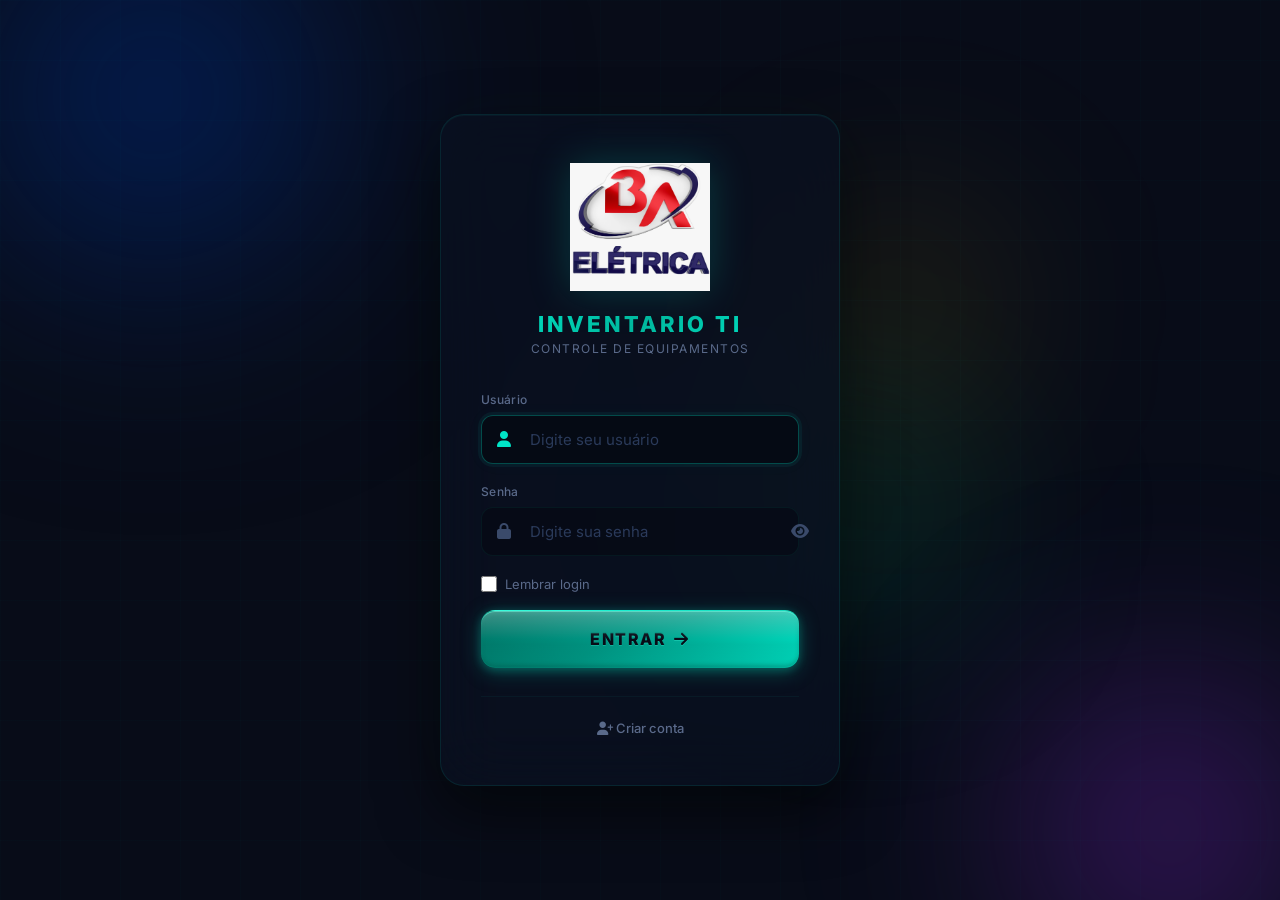
<file: frontend/login.html>
<!DOCTYPE html>
<html lang="pt-BR">
<head>
    <meta charset="UTF-8">
    <meta name="viewport" content="width=device-width, initial-scale=1.0">
    <title>Inventario de TI - Login</title>
    <link rel="icon" type="image/svg+xml" href="data:image/svg+xml,%3Csvg xmlns='http://www.w3.org/2000/svg' viewBox='0 0 32 32'%3E%3Crect width='32' height='32' rx='8' fill='%23080c18'/%3E%3Ctext x='16' y='22' text-anchor='middle' fill='%2300e5c7' font-size='14' font-weight='bold' font-family='Arial'%3ETI%3C/text%3E%3C/svg%3E">
    <link rel="preconnect" href="https://fonts.googleapis.com">
    <link rel="preconnect" href="https://fonts.gstatic.com" crossorigin>
    <link href="https://fonts.googleapis.com/css2?family=Inter:wght@300;400;500;600;700;800&display=swap" rel="stylesheet">
    <link rel="stylesheet" href="https://cdnjs.cloudflare.com/ajax/libs/font-awesome/6.5.1/css/all.min.css">
    <style>
        *, *::before, *::after { margin: 0; padding: 0; box-sizing: border-box; }

        body {
            font-family: 'Inter', sans-serif;
            background: #080c18;
            min-height: 100vh;
            display: flex;
            align-items: center;
            justify-content: center;
            overflow: hidden;
            position: relative;
        }

        .orb {
            position: fixed;
            border-radius: 50%;
            filter: blur(100px);
            pointer-events: none;
            animation: orbFloat 20s ease-in-out infinite;
        }

        .orb-1 {
            width: 550px; height: 550px;
            background: radial-gradient(circle, rgba(0,40,120,0.8) 0%, transparent 70%);
            top: -180px; left: -120px;
            animation-duration: 22s;
        }

        .orb-2 {
            width: 420px; height: 420px;
            background: radial-gradient(circle, rgba(140,40,220,0.5) 0%, transparent 70%);
            bottom: -140px; right: -100px;
            animation-duration: 18s;
            animation-delay: -5s;
        }

        .orb-3 {
            width: 300px; height: 300px;
            background: radial-gradient(circle, rgba(0,200,100,0.3) 0%, transparent 70%);
            top: 40%; left: 55%;
            animation-duration: 25s;
            animation-delay: -10s;
        }

        .orb-4 {
            width: 250px; height: 250px;
            background: radial-gradient(circle, rgba(255,215,0,0.25) 0%, transparent 70%);
            top: 20%; right: 20%;
            animation-duration: 20s;
            animation-delay: -3s;
        }

        @keyframes orbFloat {
            0%, 100% { transform: translate(0, 0) scale(1); }
            25% { transform: translate(40px, -30px) scale(1.05); }
            50% { transform: translate(-20px, 40px) scale(0.95); }
            75% { transform: translate(30px, 20px) scale(1.02); }
        }

        .grid-overlay {
            position: fixed; inset: 0;
            background-image:
                linear-gradient(rgba(0,229,199,0.015) 1px, transparent 1px),
                linear-gradient(90deg, rgba(0,229,199,0.015) 1px, transparent 1px);
            background-size: 60px 60px;
            pointer-events: none; z-index: 0;
        }

        .login-wrapper {
            position: relative; z-index: 10;
            width: 100%; max-width: 440px; padding: 20px;
        }

        .login-card {
            background: rgba(10, 16, 32, 0.75);
            backdrop-filter: blur(30px);
            -webkit-backdrop-filter: blur(30px);
            border: 1px solid rgba(0,229,199,0.1);
            border-radius: 24px;
            padding: 48px 40px;
            box-shadow:
                0 25px 60px rgba(0,0,0,0.6),
                0 0 80px rgba(0,229,199,0.03),
                inset 0 1px 0 rgba(0,229,199,0.05);
            animation: cardFadeIn 0.8s ease-out;
        }

        @keyframes cardFadeIn {
            from { opacity: 0; transform: translateY(20px) scale(0.98); }
            to { opacity: 1; transform: translateY(0) scale(1); }
        }

        .logo-section {
            text-align: center; margin-bottom: 36px;
        }

        .logo-img {
            width: 140px;
            height: auto;
            margin-bottom: 16px;
            filter: drop-shadow(0 0 20px rgba(0,229,199,0.2));
            animation: logoGlow 3s ease-in-out infinite;
        }

        @keyframes logoGlow {
            0%, 100% { filter: drop-shadow(0 0 15px rgba(0,229,199,0.15)); }
            50% { filter: drop-shadow(0 0 30px rgba(0,229,199,0.35)); }
        }

        .logo-title {
            font-size: 22px; font-weight: 800;
            background: linear-gradient(135deg, #00e5c7, #00b89e, #00e5c7);
            -webkit-background-clip: text; -webkit-text-fill-color: transparent;
            background-clip: text;
            letter-spacing: 3px; text-transform: uppercase;
            margin-bottom: 4px;
        }

        .logo-subtitle {
            font-size: 12px; color: #5a6a8a;
            font-weight: 400; letter-spacing: 1.5px;
            text-transform: uppercase;
        }

        .form-group {
            margin-bottom: 20px; position: relative;
        }

        .form-label {
            display: block; font-size: 12px; font-weight: 500;
            color: #5a6a8a; margin-bottom: 8px;
            letter-spacing: 0.3px;
        }

        .input-wrapper {
            position: relative;
        }

        .input-wrapper i {
            position: absolute; left: 16px; top: 50%;
            transform: translateY(-50%);
            color: #3a4a6a; font-size: 16px;
            transition: color 0.3s ease; z-index: 2;
        }

        .input-wrapper input {
            width: 100%; padding: 14px 16px 14px 48px;
            background: rgba(6, 10, 20, 0.7);
            border: 1px solid rgba(0,229,199,0.06);
            border-radius: 12px; color: #e0e6f0;
            font-size: 15px; font-family: 'Inter', sans-serif;
            transition: all 0.3s ease; outline: none;
        }

        .input-wrapper input::placeholder { color: #2a3a5a; }

        .input-wrapper input:focus {
            border-color: rgba(0,229,199,0.3);
            box-shadow: 0 0 0 3px rgba(0,229,199,0.06), 0 0 20px rgba(0,229,199,0.03);
            background: rgba(6, 10, 20, 0.9);
        }

        .input-wrapper input:focus + i,
        .input-wrapper:has(input:focus) i {
            color: #00e5c7;
        }

        .password-toggle {
            position: absolute; right: 16px; top: 50%;
            transform: translateY(-50%);
            background: none; border: none;
            color: #3a4a6a; cursor: pointer;
            font-size: 16px; padding: 4px; z-index: 2;
            transition: color 0.3s ease;
        }

        .password-toggle:hover { color: #8a9aba; }

        .error-message {
            display: none;
            background: rgba(239, 68, 68, 0.08);
            border: 1px solid rgba(239, 68, 68, 0.2);
            border-radius: 10px; padding: 12px 16px;
            margin-bottom: 20px; font-size: 13px;
            color: #fca5a5; align-items: center;
            gap: 10px; animation: shakeIn 0.4s ease-out;
        }

        .error-message.show { display: flex; }
        .error-message i { font-size: 16px; color: #ef4444; flex-shrink: 0; }

        @keyframes shakeIn {
            0% { transform: translateX(-10px); opacity: 0; }
            25% { transform: translateX(8px); }
            50% { transform: translateX(-5px); }
            75% { transform: translateX(3px); }
            100% { transform: translateX(0); opacity: 1; }
        }

        .btn-login {
            width: 100%; padding: 18px;
            background: linear-gradient(
                160deg,
                #006b5e 0%,
                #009e8a 12%,
                #00e5c7 24%,
                #40ffdd 32%,
                #00e5c7 40%,
                #00b89e 52%,
                #006b5e 60%,
                #004a40 68%,
                #00b89e 76%,
                #00e5c7 84%,
                #40ffdd 90%,
                #00b89e 96%,
                #006b5e 100%
            );
            background-size: 400% 400%;
            color: #080c18; border: none; border-radius: 14px;
            font-size: 16px; font-weight: 800;
            font-family: 'Inter', sans-serif; cursor: pointer;
            transition: all 0.4s cubic-bezier(0.25,0.46,0.45,0.94);
            position: relative; overflow: hidden;
            letter-spacing: 1.5px; text-transform: uppercase;
            box-shadow:
                0 4px 20px rgba(0,184,158,0.35),
                0 2px 8px rgba(0,229,199,0.25),
                inset 0 1px 0 rgba(64,255,221,0.5),
                inset 0 -2px 4px rgba(0,74,64,0.3),
                inset 0 2px 4px rgba(64,255,221,0.15);
            border-top: 1px solid rgba(64,255,221,0.4);
            border-bottom: 1px solid rgba(0,74,64,0.35);
            animation: metallicTeal 4s ease-in-out infinite;
            text-shadow: 0 1px 0 rgba(64,255,221,0.3), 0 -1px 0 rgba(0,74,64,0.25);
        }

        @keyframes metallicTeal {
            0% { background-position: 0% 0%; }
            25% { background-position: 100% 50%; }
            50% { background-position: 50% 100%; }
            75% { background-position: 0% 50%; }
            100% { background-position: 0% 0%; }
        }

        .btn-login::before {
            content: ''; position: absolute; top: -100%; left: -75%;
            width: 50%; height: 300%;
            background: linear-gradient(
                105deg,
                transparent 20%,
                rgba(64,255,221,0.0) 30%,
                rgba(64,255,221,0.45) 38%,
                rgba(255,255,255,0.7) 42%,
                rgba(64,255,221,0.45) 46%,
                rgba(64,255,221,0.0) 54%,
                transparent 65%
            );
            transform: rotate(25deg);
            transition: left 0.8s cubic-bezier(0.25,0.46,0.45,0.94);
            pointer-events: none;
            z-index: 2;
        }

        .btn-login::after {
            content: ''; position: absolute; inset: 0;
            border-radius: 14px;
            background: linear-gradient(
                180deg,
                rgba(255,255,255,0.25) 0%,
                rgba(255,255,255,0.05) 40%,
                transparent 50%,
                rgba(0,0,0,0.05) 60%,
                rgba(0,0,0,0.12) 100%
            );
            pointer-events: none;
            z-index: 1;
        }

        .btn-login:hover::before {
            left: 130%;
        }

        .btn-login:hover {
            transform: translateY(-3px) scale(1.02);
            box-shadow:
                0 8px 40px rgba(0,184,158,0.45),
                0 4px 16px rgba(0,229,199,0.35),
                inset 0 1px 0 rgba(64,255,221,0.6),
                inset 0 -2px 4px rgba(0,74,64,0.3),
                inset 0 2px 4px rgba(64,255,221,0.2),
                0 0 30px rgba(0,229,199,0.12);
            border-top-color: rgba(64,255,221,0.6);
            border-bottom-color: rgba(0,74,64,0.45);
        }

        .btn-login:active {
            transform: translateY(-1px) scale(0.99);
            box-shadow:
                0 2px 12px rgba(0,184,158,0.3),
                inset 0 2px 6px rgba(0,0,0,0.15);
        }

        .btn-login span {
            position: relative; z-index: 1;
            display: inline-flex; align-items: center; gap: 8px;
        }

        .btn-login:disabled { opacity: 0.6; cursor: not-allowed; transform: none; animation: none; }
        .btn-login:disabled:hover { transform: none; box-shadow: none; }
        .btn-login:disabled::before { display: none; }

        .spinner {
            display: none; width: 18px; height: 18px;
            border: 2px solid rgba(10,14,26,0.3);
            border-top-color: #0a0e1a; border-radius: 50%;
            animation: spin 0.7s linear infinite;
        }

        .btn-login.loading .spinner { display: inline-block; }
        .btn-login.loading .btn-text { display: none; }
        @keyframes spin { to { transform: rotate(360deg); } }

        .login-footer {
            text-align: center; margin-top: 28px;
            padding-top: 20px;
            border-top: 1px solid rgba(0,229,199,0.05);
        }

        .login-footer a {
            color: #5a6a8a; font-size: 13px; font-weight: 500;
            text-decoration: none; transition: color 0.2s;
        }

        .login-footer a:hover { color: #00e5c7; }

        @media (max-width: 480px) {
            .login-card { padding: 36px 24px; }
            .logo-img { width: 110px; }
            .logo-title { font-size: 18px; }
            .orb-1 { width: 300px; height: 300px; }
            .orb-2 { width: 250px; height: 250px; }
            .orb-3 { width: 200px; height: 200px; }
        }

        @keyframes pageLoad {
            from { opacity: 0; } to { opacity: 1; }
        }
        body { animation: pageLoad 0.5s ease-out; }
    </style>
</head>
<body>
    <div class="orb orb-1"></div>
    <div class="orb orb-2"></div>
    <div class="orb orb-3"></div>
    <div class="orb orb-4"></div>
    <div class="grid-overlay"></div>

    <div class="login-wrapper">
        <div class="login-card">
            <div class="logo-section">
                <img src="assets/logo.png" alt="BA Eletrica" class="logo-img" onerror="this.style.display='none'">
                <h1 class="logo-title">Inventario TI</h1>
                <p class="logo-subtitle">Controle de Equipamentos</p>
            </div>

            <div class="error-message" id="errorMessage">
                <i class="fas fa-circle-exclamation"></i>
                <span id="errorText">Credenciais invalidas. Tente novamente.</span>
            </div>

            <form id="loginForm" autocomplete="off">
                <div class="form-group">
                    <label class="form-label" for="username">Usuário</label>
                    <div class="input-wrapper">
                        <i class="fas fa-user"></i>
                        <input type="text" id="username" name="username" placeholder="Digite seu usuário" required autocomplete="username" autofocus>
                    </div>
                </div>

                <div class="form-group">
                    <label class="form-label" for="senha">Senha</label>
                    <div class="input-wrapper">
                        <i class="fas fa-lock"></i>
                        <input type="password" id="senha" name="senha" placeholder="Digite sua senha" required autocomplete="current-password">
                        <button type="button" class="password-toggle" id="passwordToggle" aria-label="Mostrar senha">
                            <i class="fas fa-eye"></i>
                        </button>
                    </div>
                </div>

                <div class="form-row" style="display:flex;align-items:center;justify-content:space-between;margin-bottom:18px;">
                    <label class="remember-label" style="display:flex;align-items:center;gap:8px;cursor:pointer;font-size:13px;color:#5a6a8a;">
                        <input type="checkbox" id="rememberMe" class="remember-checkbox" style="width:16px;height:16px;accent-color:#00e5c7;cursor:pointer;">
                        Lembrar login
                    </label>
                </div>

                <button type="submit" class="btn-login" id="loginBtn">
                    <span>
                        <span class="btn-text">Entrar</span>
                        <div class="spinner"></div>
                        <i class="fas fa-arrow-right btn-text"></i>
                    </span>
                </button>
            </form>

            <div class="login-footer">
                <a href="registro.html"><i class="fas fa-user-plus"></i> Criar conta</a>
            </div>
        </div>
    </div>

    <script>
        if (localStorage.getItem('authToken')) { window.location.href = 'index.html'; }
        const loginForm = document.getElementById('loginForm');
        const usernameInput = document.getElementById('username');
        const senhaInput = document.getElementById('senha');
        const loginBtn = document.getElementById('loginBtn');
        const errorMessage = document.getElementById('errorMessage');
        const errorText = document.getElementById('errorText');
        const passwordToggle = document.getElementById('passwordToggle');
        const rememberMe = document.getElementById('rememberMe');

        var savedUser = localStorage.getItem('rememberedUser');
        if (savedUser) { usernameInput.value = savedUser; rememberMe.checked = true; senhaInput.focus(); }

        passwordToggle.addEventListener('click', () => {
            const isPassword = senhaInput.type === 'password';
            senhaInput.type = isPassword ? 'text' : 'password';
            passwordToggle.innerHTML = isPassword
                ? '<i class="fas fa-eye-slash"></i>'
                : '<i class="fas fa-eye"></i>';
        });

        [usernameInput, senhaInput].forEach(input => {
            input.addEventListener('focus', () => errorMessage.classList.remove('show'));
        });

        loginForm.addEventListener('submit', async (e) => {
            e.preventDefault();
            const username = usernameInput.value.trim();
            const senha = senhaInput.value;
            if (!username || !senha) { showError('Preencha todos os campos.'); return; }
            setLoading(true);
            const MOCK_CREDS = {
                admin: { senha: 'admin123', perfil: 'ADMIN', nome: 'Administrador' },
                carlos: { senha: '123456', perfil: 'USUARIO', nome: 'Carlos Silva' },
                ana: { senha: '123456', perfil: 'USUARIO', nome: 'Ana Beatriz' },
                'carlos.mendes': { senha: '123456', perfil: 'TECNICO', nome: 'Carlos Mendes' },
                roberto: { senha: '123456', perfil: 'TECNICO', nome: 'Roberto Alves' },
                maria: { senha: '123456', perfil: 'TECNICO', nome: 'Maria Ferreira' },
                'joao.pedro': { senha: '123456', perfil: 'ADMIN', nome: 'Joao Pedro' },
                fernanda: { senha: '123456', perfil: 'USUARIO', nome: 'Fernanda Lima' }
            };
            setTimeout(() => {
                const cred = MOCK_CREDS[username];
                if (!cred || cred.senha !== senha) {
                    showError('Credenciais invalidas.');
                    setLoading(false);
                    return;
                }
                localStorage.setItem('authToken', 'mock-token-' + username + '-' + Date.now());
                localStorage.setItem('userName', cred.nome);
                localStorage.setItem('userPerfil', cred.perfil);
                if (rememberMe.checked) { localStorage.setItem('rememberedUser', username); }
                else { localStorage.removeItem('rememberedUser'); }
                loginBtn.innerHTML = '<span><i class="fas fa-check"></i> <span class="btn-text">Sucesso!</span></span>';
                setTimeout(function() { window.location.href = 'index.html'; }, 600);
            }, 400);
        });

        function showError(msg) {
            errorText.textContent = msg;
            errorMessage.classList.add('show');
            senhaInput.value = '';
            senhaInput.focus();
        }

        function setLoading(loading) {
            if (loading) { loginBtn.classList.add('loading'); loginBtn.disabled = true; }
            else { loginBtn.classList.remove('loading'); loginBtn.disabled = false; }
        }
    </script>
</body>
</html>
</file>
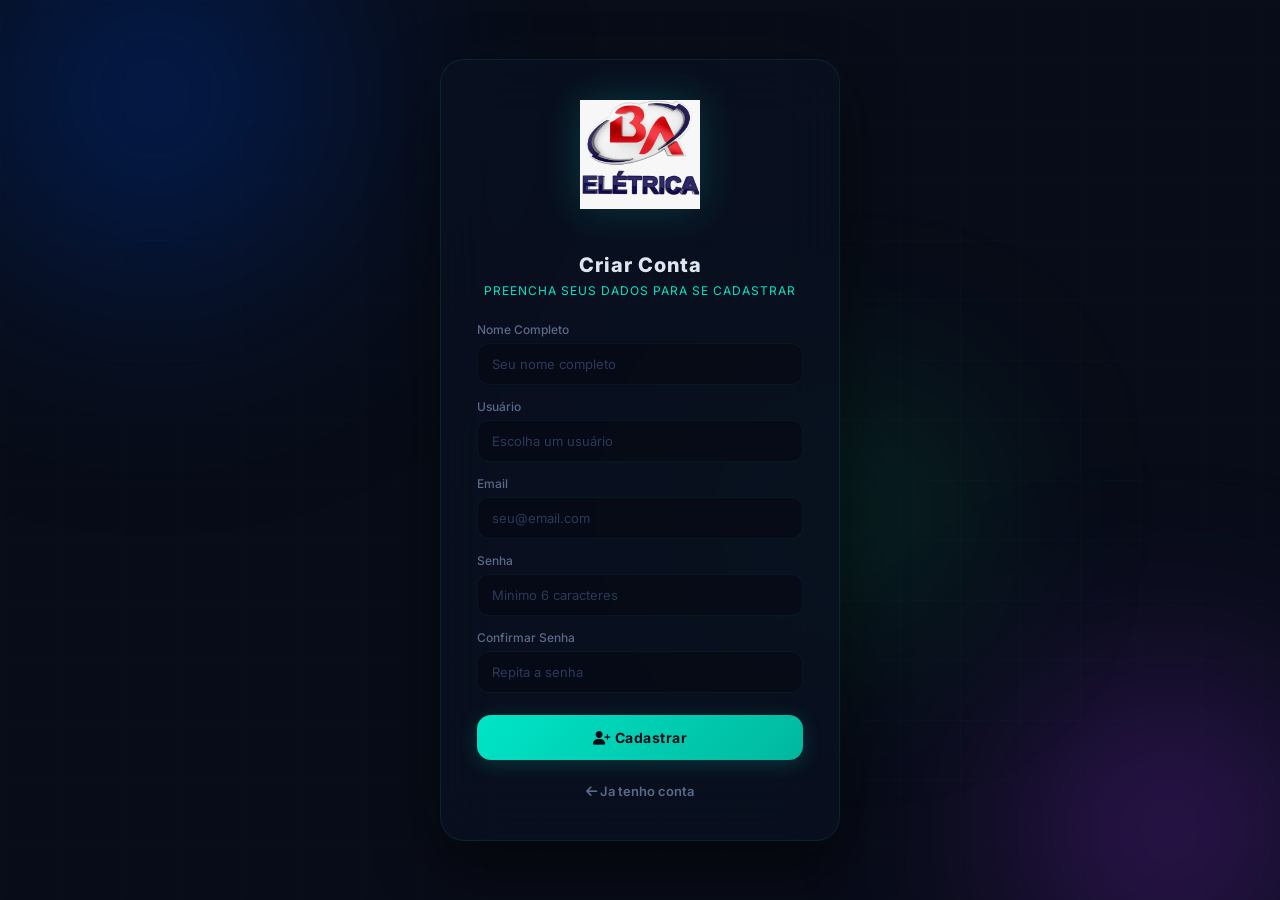
<file: frontend/registro.html>
<!DOCTYPE html>
<html lang="pt-BR">
<head>
    <meta charset="UTF-8">
    <meta name="viewport" content="width=device-width, initial-scale=1.0">
    <title>Cadastro - Inventario de TI</title>
    <link rel="icon" type="image/svg+xml" href="data:image/svg+xml,%3Csvg xmlns='http://www.w3.org/2000/svg' viewBox='0 0 32 32'%3E%3Crect width='32' height='32' rx='8' fill='%23080c18'/%3E%3Ctext x='16' y='22' text-anchor='middle' fill='%2300e5c7' font-size='14' font-weight='bold' font-family='Arial'%3ETI%3C/text%3E%3C/svg%3E">
    <link rel="preconnect" href="https://fonts.googleapis.com">
    <link rel="preconnect" href="https://fonts.gstatic.com" crossorigin>
    <link href="https://fonts.googleapis.com/css2?family=Inter:wght@300;400;500;600;700;800&display=swap" rel="stylesheet">
    <link href="https://fonts.googleapis.com/css2?family=JetBrains+Mono:wght@300;400;500;600;700&display=swap" rel="stylesheet">
    <link rel="stylesheet" href="https://cdnjs.cloudflare.com/ajax/libs/font-awesome/6.5.1/css/all.min.css">
    <style>
        *, *::before, *::after { margin: 0; padding: 0; box-sizing: border-box; }

        body {
            font-family: 'Inter', sans-serif;
            background: #080c18;
            min-height: 100vh;
            display: flex; align-items: center; justify-content: center;
            overflow: hidden; position: relative;
        }

        .orb { position: fixed; border-radius: 50%; filter: blur(100px); pointer-events: none; animation: orbFloat 20s ease-in-out infinite; }
        .orb-1 { width: 550px; height: 550px; background: radial-gradient(circle, rgba(0,40,120,0.8) 0%, transparent 70%); top: -180px; left: -120px; animation-duration: 22s; }
        .orb-2 { width: 420px; height: 420px; background: radial-gradient(circle, rgba(140,40,220,0.5) 0%, transparent 70%); bottom: -140px; right: -100px; animation-duration: 18s; animation-delay: -5s; }
        .orb-3 { width: 300px; height: 300px; background: radial-gradient(circle, rgba(0,200,100,0.3) 0%, transparent 70%); top: 40%; left: 55%; animation-duration: 25s; animation-delay: -10s; }

        @keyframes orbFloat {
            0%, 100% { transform: translate(0, 0) scale(1); }
            25% { transform: translate(40px, -30px) scale(1.05); }
            50% { transform: translate(-20px, 40px) scale(0.95); }
            75% { transform: translate(30px, 20px) scale(1.02); }
        }

        .grid-overlay { position: fixed; inset: 0; background-image: linear-gradient(rgba(0,229,199,0.015) 1px, transparent 1px), linear-gradient(90deg, rgba(0,229,199,0.015) 1px, transparent 1px); background-size: 60px 60px; pointer-events: none; z-index: 0; }

        .login-container { width: 100%; max-width: 440px; padding: 20px; z-index: 10; position: relative; }

        .login-card {
            background: rgba(10, 16, 32, 0.75);
            backdrop-filter: blur(30px); -webkit-backdrop-filter: blur(30px);
            border: 1px solid rgba(0,229,199,0.1);
            border-radius: 24px; padding: 40px 36px;
            box-shadow: 0 25px 60px rgba(0,0,0,0.6), 0 0 80px rgba(0,229,199,0.03);
            animation: modalIn 0.5s cubic-bezier(0.4,0,0.2,1);
        }

        @keyframes modalIn { from { opacity: 0; transform: translateY(20px) scale(0.98); } to { opacity: 1; transform: translateY(0) scale(1); } }

        .logo-section { text-align: center; margin-bottom: 28px; }
        .logo-img { width: 120px; height: auto; margin-bottom: 12px; filter: drop-shadow(0 0 20px rgba(0,229,199,0.2)); animation: logoGlow 3s ease-in-out infinite; }
        @keyframes logoGlow { 0%, 100% { filter: drop-shadow(0 0 15px rgba(0,229,199,0.15)); } 50% { filter: drop-shadow(0 0 30px rgba(0,229,199,0.35)); } }

        .login-header { text-align: center; margin-bottom: 24px; }
        .login-header h1 { font-size: 20px; font-weight: 800; color: #e0e6f0; letter-spacing: 1px; }
        .login-header p { font-size: 12px; color: #00e5c7; margin-top: 6px; letter-spacing: 1px; text-transform: uppercase; }

        .login-form { display: flex; flex-direction: column; gap: 14px; }
        .form-group { display: flex; flex-direction: column; }
        .form-group label { font-size: 12px; font-weight: 500; color: #5a6a8a; margin-bottom: 6px; }
        .form-group input { width: 100%; padding: 12px 14px; background: rgba(6, 10, 20, 0.7); border: 1px solid rgba(0,229,199,0.06); border-radius: 12px; font-size: 13px; color: #e0e6f0; font-family: 'Inter', sans-serif; transition: all 0.25s ease; outline: none; }
        .form-group input::placeholder { color: #2a3a5a; }
        .form-group input:hover { border-color: rgba(0,229,199,0.12); background: rgba(6, 10, 20, 0.85); }
        .form-group input:focus { border-color: rgba(0,229,199,0.3); background: rgba(6, 10, 20, 0.9); box-shadow: 0 0 0 3px rgba(0,229,199,0.06); }

        .error-message { background: rgba(255,71,87,0.08); border: 1px solid rgba(255,71,87,0.2); border-radius: 10px; padding: 10px 14px; font-size: 12px; color: #fca5a5; text-align: center; }
        .success-message { background: rgba(0,200,100,0.08); border: 1px solid rgba(0,200,100,0.2); border-radius: 10px; padding: 10px 14px; font-size: 12px; color: #34d399; text-align: center; }

        .btn-register {
            width: 100%; padding: 14px;
            background: linear-gradient(135deg, #00e5c7, #00b89e);
            color: #080c18; border: none; border-radius: 14px;
            font-size: 14px; font-weight: 700; font-family: 'Inter', sans-serif;
            cursor: pointer; transition: all 0.3s ease;
            box-shadow: 0 4px 20px rgba(0,229,199,0.2);
            letter-spacing: 0.5px; margin-top: 8px;
        }
        .btn-register:hover { box-shadow: 0 6px 25px rgba(0,229,199,0.35); transform: translateY(-2px); }
        .btn-register:disabled { opacity: 0.5; cursor: not-allowed; transform: none!important; }

        .login-footer { text-align: center; margin-top: 20px; }
        .login-footer a { color: #5a6a8a; font-size: 13px; font-weight: 600; text-decoration: none; transition: color 0.2s; }
        .login-footer a:hover { color: #00e5c7; }

        @media(max-width:480px) { .login-container { padding: 12px; } .login-card { padding: 28px 18px; border-radius: 20px; } .logo-img { width: 100px; } .login-header h1 { font-size: 16px; } }
        .spinner { display: inline-block; width: 14px; height: 14px; border: 2px solid rgba(8,12,24,0.3); border-top-color: #080c18; border-radius: 50%; animation: spin 0.7s linear infinite; vertical-align: middle; margin-right: 6px; }
        @keyframes spin { to { transform: rotate(360deg); } }
    </style>
</head>
<body>
    <div class="orb orb-1"></div>
    <div class="orb orb-2"></div>
    <div class="orb orb-3"></div>
    <div class="grid-overlay"></div>

    <div class="login-container">
        <div class="login-card">
            <div class="logo-section">
                <img src="assets/logo.png" alt="BA Eletrica" class="logo-img" onerror="this.style.display='none'">
            </div>
            <div class="login-header">
                <h1>Criar Conta</h1>
                <p>Preencha seus dados para se cadastrar</p>
            </div>
            <form id="registroForm" class="login-form">
                <div class="form-group">
                    <label for="nomeCompleto">Nome Completo</label>
                    <input type="text" id="nomeCompleto" placeholder="Seu nome completo" required>
                </div>
                <div class="form-group">
                    <label for="username">Usuário</label>
                    <input type="text" id="username" placeholder="Escolha um usuário" required minlength="3">
                </div>
                <div class="form-group">
                    <label for="email">Email</label>
                    <input type="email" id="email" placeholder="seu@email.com">
                </div>
                <div class="form-group">
                    <label for="senha">Senha</label>
                    <input type="password" id="senha" placeholder="Minimo 6 caracteres" required minlength="6">
                </div>
                <div class="form-group">
                    <label for="senha2">Confirmar Senha</label>
                    <input type="password" id="senha2" placeholder="Repita a senha" required>
                </div>
                <div id="regError" class="error-message" style="display:none"></div>
                <div id="regSuccess" class="success-message" style="display:none"></div>
                <button type="submit" class="btn-register" id="btnReg">
                    <i class="fas fa-user-plus"></i> Cadastrar
                </button>
            </form>
            <div class="login-footer">
                <a href="login.html"><i class="fas fa-arrow-left"></i> Ja tenho conta</a>
            </div>
        </div>
    </div>
    <script>
        document.getElementById('registroForm').addEventListener('submit', async (e) => {
            e.preventDefault();
            const btn = document.getElementById('btnReg');
            const errDiv = document.getElementById('regError');
            const succDiv = document.getElementById('regSuccess');
            const senha = document.getElementById('senha').value;
            const senha2 = document.getElementById('senha2').value;
            if (senha !== senha2) { errDiv.textContent = 'Senhas nao conferem'; errDiv.style.display = 'block'; return; }
            btn.disabled = true; btn.innerHTML = '<span class="spinner" style="width:16px;height:16px;border-width:2px;"></span> Cadastrando...';
            errDiv.style.display = 'none'; succDiv.style.display = 'none';
            try {
                const nomeCompleto = document.getElementById('nomeCompleto').value.trim();
                const username = document.getElementById('username').value.trim();
                const email = document.getElementById('email').value.trim();
                const senhaFinal = document.getElementById('senha').value;

                if (nomeCompleto.length < 3) { errDiv.textContent = 'Nome completo deve ter no minimo 3 caracteres'; errDiv.style.display = 'block'; btn.disabled = false; btn.innerHTML = '<i class="fas fa-user-plus"></i> Cadastrar'; return; }
                if (username.length < 3) { errDiv.textContent = 'Usuario deve ter no minimo 3 caracteres'; errDiv.style.display = 'block'; btn.disabled = false; btn.innerHTML = '<i class="fas fa-user-plus"></i> Cadastrar'; return; }
                if (senhaFinal.length < 6) { errDiv.textContent = 'Senha deve ter no minimo 6 caracteres'; errDiv.style.display = 'block'; btn.disabled = false; btn.innerHTML = '<i class="fas fa-user-plus"></i> Cadastrar'; return; }
                if (senhaFinal !== document.getElementById('senha2').value) { errDiv.textContent = 'As senhas nao conferem'; errDiv.style.display = 'block'; btn.disabled = false; btn.innerHTML = '<i class="fas fa-user-plus"></i> Cadastrar'; return; }

                btn.disabled = true;
                btn.innerHTML = '<i class="fas fa-spinner fa-spin"></i> Cadastrando...';

                setTimeout(() => {
                    succDiv.textContent = 'Conta criada com sucesso! Redirecionando...';
                    succDiv.style.display = 'block';
                    btn.innerHTML = '<i class="fas fa-check"></i> Cadastrado!';
                    btn.style.background = 'linear-gradient(135deg, #34d399, #059669)';
                    setTimeout(() => window.location.href = 'login.html', 2000);
                }, 500);
            } catch (err) {
                errDiv.textContent = err.message;
                errDiv.style.display = 'block';
                btn.disabled = false;
                btn.innerHTML = '<i class="fas fa-user-plus"></i> Cadastrar';
            }
        });
    </script>
</body>
</html>
</file>
